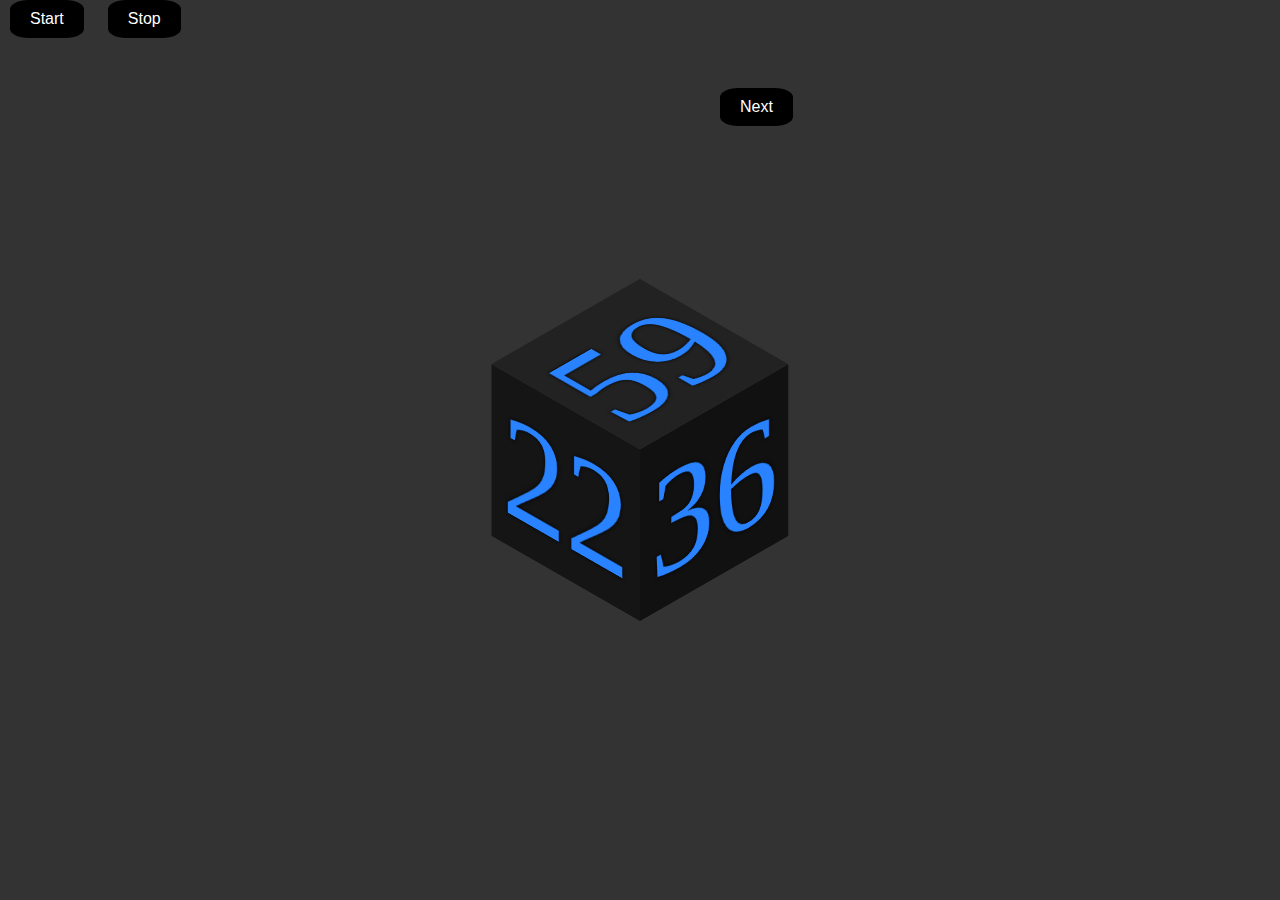
<file: index.html>
<!DOCTYPE html>
<html lang="en">
<head>
    <meta charset="UTF-8">
    <meta name="viewport" content="width=device-width, initial-scale=1.0">
    <title>Document</title>
    <link rel="stylesheet" href="style.css">
</head>
<body>
    
    <figure>
        <div class="face top"><p id="s"></p></div>
        <div class="face front"><p id="m"></p></div>
        <div class="face left"><p id="h"></p></div>
    </figure>
    <div class="button">
        <button id="start" onclick="start()">Start</button>
        <button id="stop" onclick="stop()">Stop</button>
    </div>
    <div class="buttons">
        <button id="next">Next</button>
    </div>
    <script src="script.js"></script>
</body>
</html>
</file>
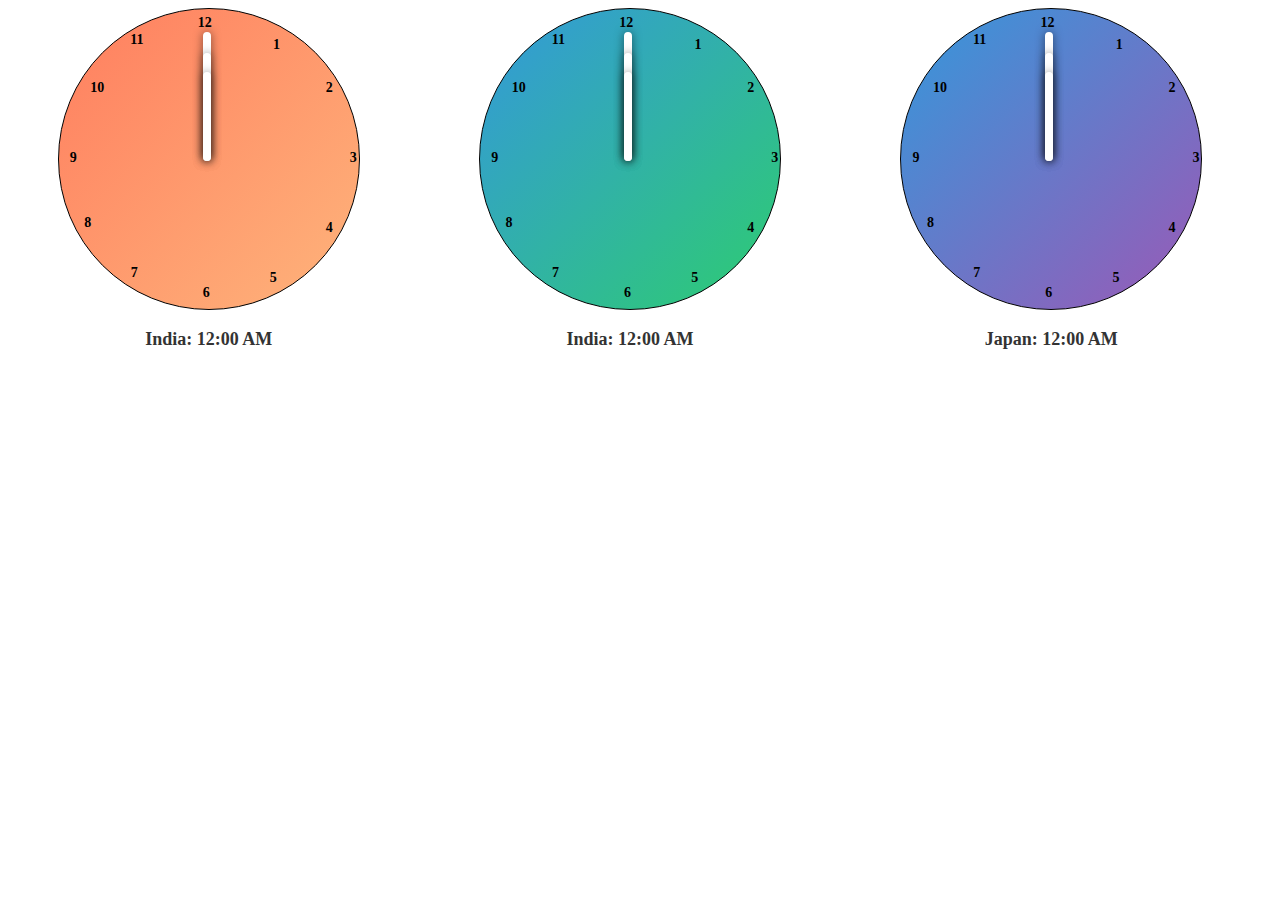
<file: clock.html>
<!DOCTYPE html>
<html lang="en">
<head>
    <meta charset="UTF-8">
    <meta name="viewport" content="width=device-width, initial-scale=1.0">
    <title>My Clock</title>
    <link rel="stylesheet" href="clock.css">
</head>

<body>
    <div class="clock-container clock1">
        <div class="clock-hand" id="second1"></div>
        <div class="clock-hand" id="minute1"></div>
        <div class="clock-hand" id="hour1"></div>
        <div class="hour-number" style="top: 6px; left: 8.7rem;">12</div>
            <div class="hour-number" style="top: 141px; left: 18.2rem;">3</div>
            <div class="hour-number" style="top: 276px; left: 9rem;">6</div>
            <div class="hour-number" style="top: 141px; left: 0.7rem;">9</div>
            <div class="hour-number" style="top: 28px; left: 13.4rem;">1</div>
            <div class="hour-number" style="top: 71px; left: 16.7rem;">2</div>
            <div class="hour-number" style="top: 211px; left: 16.7rem;">4</div>
            <div class="hour-number" style="top: 261px; left: 13.2rem;">5</div>
            <div class="hour-number" style="top: 256px; left: 4.5rem;">7</div>
            <div class="hour-number" style="top: 206px; left: 1.6rem;">8</div>
            <div class="hour-number" style="top: 71px; left: 31.7px;">10</div>
            <div class="hour-number" style="top: 23px; left: 71.7px;">11</div>
            <div class="clock-time" id="clockTime1">India: 12:00 AM</div>
    </div>

    <div class="clock-container clock2">
        <div class="clock-hand" id="second2"></div>
        <div class="clock-hand" id="minute2"></div>
        <div class="clock-hand" id="hour2"></div>
        <div class="hour-number" style="top: 6px; left: 8.7rem;">12</div>
            <div class="hour-number" style="top: 141px; left: 18.2rem;">3</div>
            <div class="hour-number" style="top: 276px; left: 9rem;">6</div>
            <div class="hour-number" style="top: 141px; left: 0.7rem;">9</div>
            <div class="hour-number" style="top: 28px; left: 13.4rem;">1</div>
            <div class="hour-number" style="top: 71px; left: 16.7rem;">2</div>
            <div class="hour-number" style="top: 211px; left: 16.7rem;">4</div>
            <div class="hour-number" style="top: 261px; left: 13.2rem;">5</div>
            <div class="hour-number" style="top: 256px; left: 4.5rem;">7</div>
            <div class="hour-number" style="top: 206px; left: 1.6rem;">8</div>
            <div class="hour-number" style="top: 71px; left: 31.7px;">10</div>
            <div class="hour-number" style="top: 23px; left: 71.7px;">11</div>
            <div class="clock-time" id="clockTime2">India: 12:00 AM</div>
    </div>

    <div class="clock-container clock3">
        <div class="clock-hand" id="second3"></div>
        <div class="clock-hand" id="minute3"></div>
        <div class="clock-hand" id="hour3"></div>
        <div class="hour-number" style="top: 6px; left: 8.7rem;">12</div>
            <div class="hour-number" style="top: 141px; left: 18.2rem;">3</div>
            <div class="hour-number" style="top: 276px; left: 9rem;">6</div>
            <div class="hour-number" style="top: 141px; left: 0.7rem;">9</div>
            <div class="hour-number" style="top: 28px; left: 13.4rem;">1</div>
            <div class="hour-number" style="top: 71px; left: 16.7rem;">2</div>
            <div class="hour-number" style="top: 211px; left: 16.7rem;">4</div>
            <div class="hour-number" style="top: 261px; left: 13.2rem;">5</div>
            <div class="hour-number" style="top: 256px; left: 4.5rem;">7</div>
            <div class="hour-number" style="top: 206px; left: 1.6rem;">8</div>
            <div class="hour-number" style="top: 71px; left: 31.7px;">10</div>
            <div class="hour-number" style="top: 23px; left: 71.7px;">11</div>
            <div class="clock-time" id="clockTime3">Japan: 12:00 AM</div>
    </div>
    <script src="clock.js"></script>
</body>
</html>
</file>
<file: style.css>
@font-face {
    font-family: 'Digital-7';
    src: url('https://s3-us-west-2.amazonaws.com/s.cdpn.io/184191/Digital-7.eot?#iefix') format('embedded-opentype'),  url('https://s3-us-west-2.amazonaws.com/s.cdpn.io/184191/Digital-7.woff') format('woff'), url('https://s3-us-west-2.amazonaws.com/s.cdpn.io/184191/Digital-7.ttf')  format('truetype'), url('https://s3-us-west-2.amazonaws.com/s.cdpn.io/184191/Digital-7.svg#Digital-7') format('svg');font-weight: normal;font-style: normal;}
  ::selection{background:#333;}::-moz-selection{background:#111;}
  *,html{
    margin:0;
}
  body{
    background:#333
}
  figure{
    width:210px;
    height:210px;
    position:absolute;
    top:50%;
    left:50%;
    margin-top:-105px;
    margin-left:-105px;
    transform-style: preserve-3d;
    -webkit-transform-style: preserve-3d;
    -webkit-transform: rotateX(-35deg) rotateY(45deg);
    transform: rotateX(-35deg) rotateY(45deg);
    transition:2s;
}
  figure:hover{
    -webkit-transform:rotateX(-50deg) rotateY(45deg);
    transform:rotateX(-50deg) rotateY(45deg);
}
#start, #stop{
  background-color: black;
  border-radius: 25%;
  cursor: pointer;
  color: white;
  padding: 10px 20px;
  margin: 0 10px;
  border: none;
  font-size: 16px;

  
}
#stop{
  background-color: black;
  border-radius: 25%;
  cursor: pointer;
  color: white;
  padding: 10px 20px;
  margin: 0 10px;
  border: none;
  font-size: 16px;

}
#next{
  background-color: black;
  border-radius: 25%;
  cursor: pointer;
  color: white;
  padding: 10px 20px;
  margin-top: 50px;
  margin-left: 45rem;
  border: none;
  font-size: 16px;

}
#next:hover{
    background: linear-gradient(to bottom right, #3498db, #9b59b6);

}
#start:hover, #stop:hover {
  background: linear-gradient(to bottom right, #3498db, #9b59b6);

}
    .face{
    width:100%;
    height:100%;
    position:absolute;
    -webkit-transform-origin:center;
    transform-origin: center;
    background:#000;
    text-align:center;
}
  p{
    font-size:180px;
    font-family: 'Digital-7';
    margin-top:20px;
    color:#2982FF;
    text-shadow:0px 0px 5px #000;
    -webkit-animation:color 10s infinite;
    animation:color 10s infinite;
    line-height:180px;
}
  .front{
    -webkit-transform: translate3d(0, 0, 105px);
    transform: translate3d(0, 0, 105px);
    background:#111;
}
  .left{
    -webkit-transform: rotateY(-90deg) translate3d(0, 0, 105px);
    transform: rotateY(-90deg) translate3d(0, 0, 105px);
    background:#151515;
}
  .top{
    -webkit-transform: rotateX(90deg) translate3d(0, 0, 105px);
    transform: rotateX(90deg) translate3d(0, 0, 105px);
    background:#222;
}
  
  @keyframes color{
    0%{color:#2982ff;text-shadow:0px 0px 5px #000;}
    50%{color:#cc4343;text-shadow:0px 0px 5px #ff0000;}
  }
  @-webkit-keyframes color{
    0%{color:#2982ff;text-shadow:0px 0px 5px #000;}
    50%{color:#cc4343;text-shadow:0px 0px 5px #ff0000;}
  }
</file>
<file: clock.css>
body {
    display: flex;
    justify-content: space-around; 
    align-items: center; 
}

.clock-container {
    position: relative;
    height: 300px;
    width: 300px;
    border-style: solid;
    border-color: #000;
    border-width: 1px;
    border-radius: 50%;
    margin-right: 20px; 
}

.clock1 {
    background: linear-gradient(to bottom right, #ff7e5f, #feb47b);
}

.clock2 {
    background: linear-gradient(to bottom right, #3498db, #2ecc71);
}

.clock3 {
    background: linear-gradient(to bottom right, #3498db, #9b59b6);

}

.clock-hand {
    position: absolute;
    background-color: white;
    box-shadow: 0 0 10px rgba(0, 0, 0, 0.5);
    height: 4px;
    border-radius: 5px;
    transform-origin: left;
    transform: rotate(-90deg);
}

.hour-number {
    position: absolute;
    font-size: 14px;
    font-weight: bold;
    color: #000;
}

.clock-time {
    position: absolute;
    top: 320px;
    left: 50%;
    transform: translateX(-50%);
    font-size: 18px;
    font-weight: bold;
    color: #333;
}

    #second1, #second2, #second3 {
    border-color: white;
    background-color: white;
    border-radius: 5px;
    height: 4px;
    width: 125px;
    box-shadow: 0 0 10px rgba(0, 0, 0, 0.5);
    border-style: solid;
    border-width: 2px;
    position: absolute;  
    top: 148px; 
    left: 148px;  
    transform-origin: left;
    transform: rotate(-90deg);
}

#minute1, #minute2, #minute3 {
    height: 4px;
    width: 104px;
    border-style: solid;
    border-radius: 5px;
    border-color: white;
    background-color: white;
    border-width: 2px;
    box-shadow: 0 0 10px rgba(0, 0, 0, 0.5);
    position: absolute;  
    top: 148px;  
    left: 148px;  
    transform-origin: left;
    transform: rotate(-90deg);
}

#hour1, #hour2, #hour3 {
    height: 4px;
    width: 85px;
    border-style: solid;
    background-color:  white;
    border-color: white;
    box-shadow: 0 0 10px rgba(0, 0, 0, 0.5);
    border-width: 2px;
    position: absolute; 
    top: 148px;  
    left: 148px;  
    transform-origin: left;
    transform: rotate(-90deg);
}
</file>
